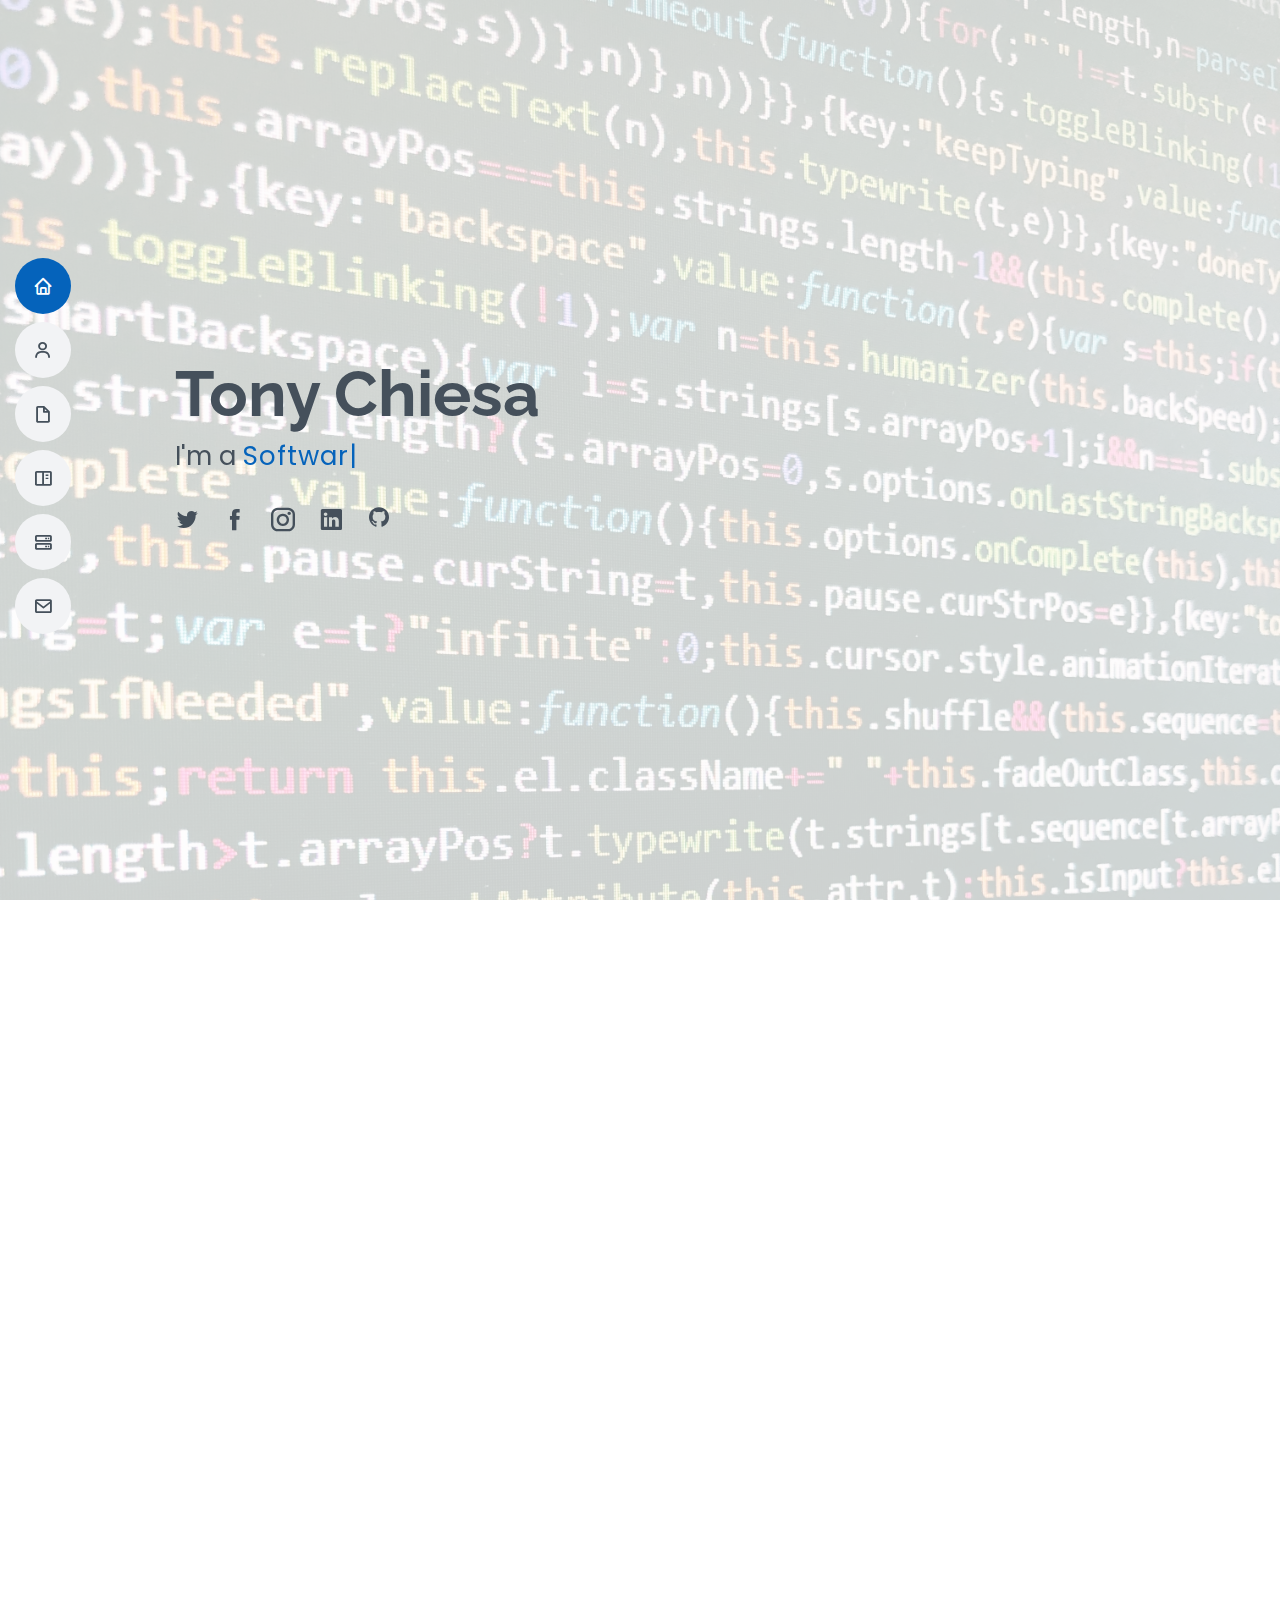
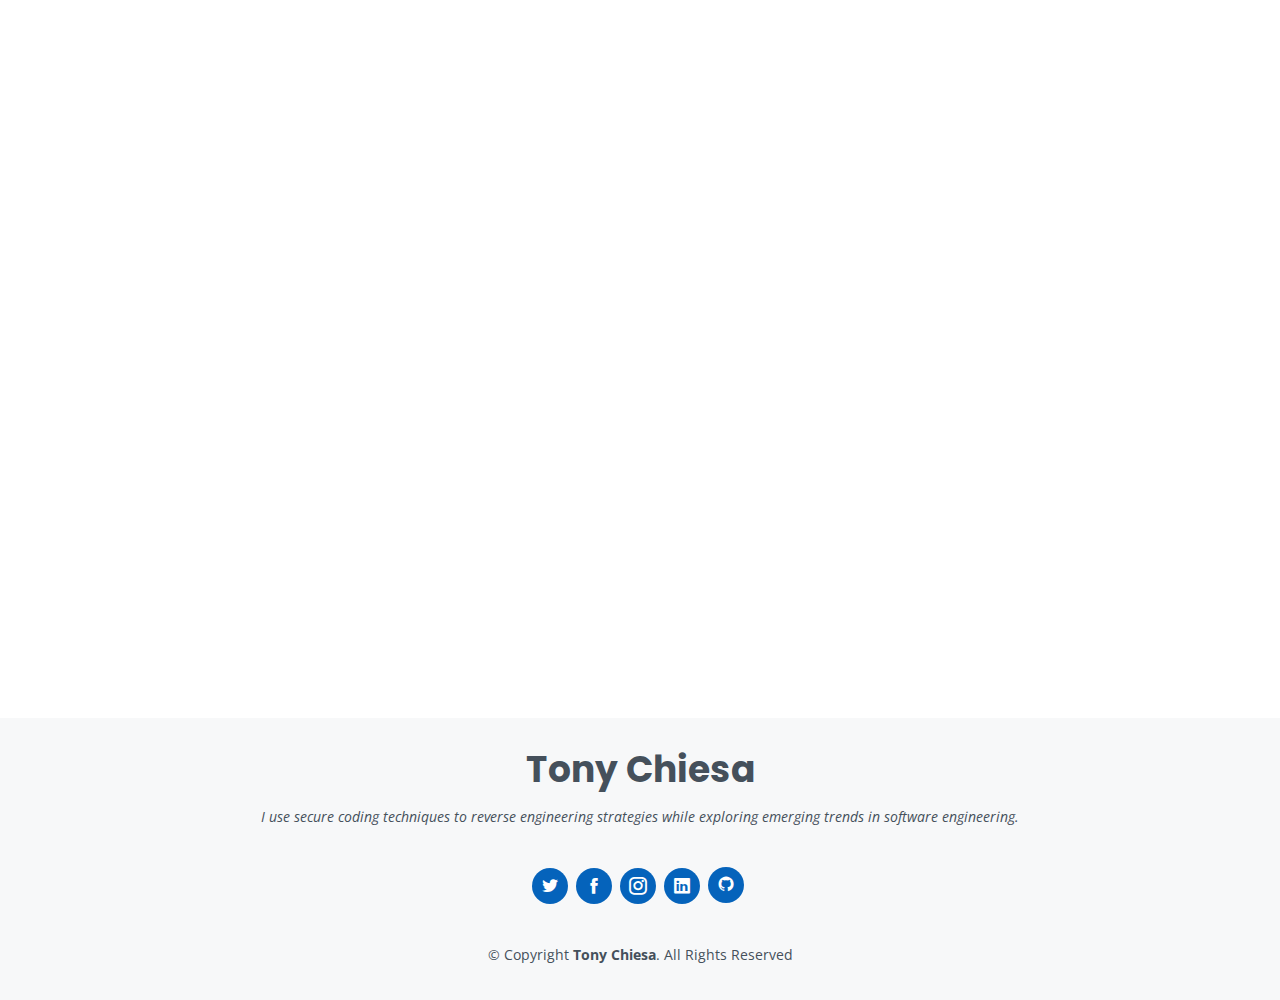
<file: index.html>
<!DOCTYPE html>
<html lang="en">

<head>
  <meta charset="utf-8">
  <meta content="width=device-width, initial-scale=1.0" name="viewport">

  <title>Tony Chiesa | Web Design & Development</title>
  <meta content="" name="descriptison">
  <meta content="" name="keywords">

  <!-- Favicons -->
  <link href="assets/img/favicon.png" rel="icon">
  <link href="assets/img/apple-touch-icon.png" rel="apple-touch-icon">

  <!-- Google Fonts -->
  <link
    href="https://fonts.googleapis.com/css?family=Open+Sans:300,300i,400,400i,600,600i,700,700i|Raleway:300,300i,400,400i,500,500i,600,600i,700,700i|Poppins:300,300i,400,400i,500,500i,600,600i,700,700i"
    rel="stylesheet">

  <!-- Vendor CSS Files -->
  <link href="assets/vendor/bootstrap/css/bootstrap.min.css" rel="stylesheet">
  <link href="assets/vendor/icofont/icofont.min.css" rel="stylesheet">
  <link href="assets/vendor/boxicons/css/boxicons.min.css" rel="stylesheet">
  <link href="assets/vendor/venobox/venobox.css" rel="stylesheet">
  <link href="assets/vendor/owl.carousel/assets/owl.carousel.min.css" rel="stylesheet">
  <link href="assets/vendor/aos/aos.css" rel="stylesheet">

  <!-- Template Main CSS File -->
  <link href="assets/css/style.css" rel="stylesheet">

</head>

<body>

  <!-- ======= Mobile nav toggle button ======= -->
  <button type="button" class="mobile-nav-toggle d-xl-none"><i class="icofont-navigation-menu"></i></button>

  <!-- ======= Header ======= -->
  <header id="header" class="d-flex flex-column justify-content-center">

    <nav class="nav-menu">
      <ul>
        <li class="active"><a href="#hero"><i class="bx bx-home"></i> <span>Home</span></a></li>
        <li><a href="#about"><i class="bx bx-user"></i> <span>About</span></a></li>
        <li><a href="#resume"><i class="bx bx-file-blank"></i> <span>Resume</span></a></li>
        <li><a href="#portfolio"><i class="bx bx-book-content"></i> <span>Portfolio</span></a></li>
        <li><a href="#services"><i class="bx bx-server"></i> <span>Services</span></a></li>
        <li><a href="#contact"><i class="bx bx-envelope"></i> <span>Contact</span></a></li>
      </ul>
    </nav><!-- .nav-menu -->

  </header><!-- End Header -->

  <!-- ======= Hero Section ======= -->
  <section id="hero" class="d-flex flex-column justify-content-center">
    <div class="container" data-aos="zoom-in" data-aos-delay="100">
      <h1>Tony Chiesa</h1>
      <p>I'm a <span class="typed" data-typed-items="Software Engineer, Web Developer, SEO Expert, Freelancer"></span>
      </p>
      <div class="social-links">
        <a href="https://twitter.com/TonyChiesa1" target="_blank" class="twitter"><i class="icofont-twitter"></i></a>
        <a href="https://www.facebook.com/tony.chiesa" target="_blank" class="facebook"><i
            class="icofont-facebook"></i></a>
        <a href="https://www.instagram.com/tonychiesa/" target="_blank" class="instagram"><i
            class="icofont-instagram"></i></a>
        <a href="https://www.linkedin.com/in/tony-chiesa/" target="_blank" class="linkedin"><i
            class="icofont-linkedin"></i></a>
        <a href="https://github.com/tonychiesa92" target="_blank" class="github"><i class="bx bxl-github"></i></a>
      </div>
    </div>
  </section><!-- End Hero -->

  <main id="main">

    <!-- ======= About Section ======= -->
    <section id="about" class="about">
      <div class="container" data-aos="fade-up">

        <div class="section-title">
          <h2>About</h2>
          <p>
          Hi there, my name is Tony Chiesa. I'm a software engineer with a passion for building innovative and effective solutions to complex problems. I have a Bachelor's degree in Computer Science from the Southern New Hampshire University and have been working as a freelance software engineer with 4 years’ experience.</p>
          <p>
            I believe that collaboration and clear communication are key to successful software development. In my work, I strive to stay up-to-date with the latest technologies and methodologies, and to always think outside the box.</p>
            
        </div>

        <div class="row">
          <div class="col-lg-4">
            <img src="assets/img/tony-chiesa.jpg" class="img-fluid" alt="">
          </div>
          <div class="col-lg-8 pt-4 pt-lg-0 content">
            <h3>Software Engineer &amp; Web Developer.</h3>
            <p class="font-italic">
              Fish in image are "larger" than they appear 
            </p>
            <div class="row">
              <div class="col-lg-6">
                <ul>
                  <li><i class="icofont-rounded-right"></i> Developing a distributed system for processing large datasets in real-time</li>
                  <li><i class="icofont-rounded-right"></i> Building a user-friendly API for a popular Cloud platform</li>
                  <li><i class="icofont-rounded-right"></i> Implementing machine learning algorithms to improve the accuracy of predictive models</li>
                </ul>
              </div>
              <div class="col-lg-6">
                <ul>
                  <li><i class="icofont-rounded-right"></i> <strong>Degree:</strong> BS in Computer
                    Science from SNHU</li>
                  <li><i class="icofont-rounded-right"></i> <strong>Email:</strong> tonychiesa92@gmail.com</li>
                  <li><i class="icofont-rounded-right"></i> <strong>Freelance:</strong> Available. Contact me if
                    interested!</li>
                </ul>
              </div>
            </div>
          </div>
        </div>

      </div>
    </section><!-- End About Section -->


    <!-- ======= Skills Section ======= -->
    <section id="skills" class="skills section-bg">
      <div class="container" data-aos="fade-up">

        <div class="section-title">
          <h2>Skills & Technologies</h2>
        </div>

        <div class="row skills-content">
          <div class="col-lg-6">
            <img src="assets/img/fullstack-programming-skills.png" class="img-fluid" alt="Fullstack Web Technologies">
          </div>

          <div class="col-lg-6 pt-4">
            <h3>I utilize frameworks to build the cloud architecture upon which the software stack application will run.
            </h3>
            <p class="font-italic">
              I use secure coding techniques to reverse engineering strategies while exploring emerging trends in
              software engineering.
            </p>
            <ul>
              <li><i class="icofont-check"></i> Databases: MySQL, MongoDB, Firebase, InfluxDB</li>
              <li><i class="icofont-check"></i> Server Side Development: Node.js, Express, MERN Stack</li>
              <li><i class="icofont-check"></i> Languages: Python, Java and C++</li>
              <li><i class="icofont-check"></i> Browser Technologies: HTML, CSS, D3.js, JavaScript, jQuery, Bootstrap
              </li>
            </ul>
          </div>
        </div>

      </div>
    </section><!-- End Skills Section -->

    <!-- ======= Resume Section ======= -->
    <section id="resume" class="resume">
      <div class="container" data-aos="fade-up">

        <div class="section-title">
          <h2>Resume</h2>
        </div>

        <div class="row">
          <div class="col-lg-6">
            <h3 class="resume-title">Sumary</h3>
            <div class="resume-item pb-0">
              <h4>Tony Chiesa</h4>
              <p><em>I believe that collaboration and clear communication are key to successful software development. In my work, I strive to stay up-to-date with the latest technologies and methodologies, and to always think outside the box.</em></p>
              <ul>
                <li>Fredericksburg, VA</li>
                <li>(540) 907-6722</li>
                <li>tonychiesa92@gmail.com</li>
              </ul>
            </div>

            <h3 class="resume-title">Education</h3>
            <div class="resume-item">
              <h4>B.S. Computer Science</h4>
              <h5>2020 - expected completion Feb. 2023</h5>
              <p><em>Southern New Hampshire University</em></p>
              <p>Coursework: Gained the ability to apply sound user experience principles and secure coding practices as a full stack developer. During this program I learned how to apply collaborative strategies for software projects, created a portfolio of software applications, developed software using Agile software methodologies, gained experience with all stages of the full stack development lifecycle, and developed with a security mindset.</p>
            </div>
            <div class="resume-item">
              <h4>Fullstack Flex Web Development, Certificate of Completion</h4>
              <h5>2019</h5>
              <p><em>Georiga Institute of Technology, Atlanta, GA</em></p>
              <p>During this 6 month long program I learned market-driven skills needed to become a full-stack web developer. I
                learned front-end and back-end technologies to build complex projects with teams to simulate
                professional working environments. I finished this program with a 4.0 GPA.
                </p>
            </div>
            <div class="resume-item">
              <h4>Mechanical Engineering</h4>
              <h5>2010 - 2013</h5>
              <p><em>Virginia Commonwealth University, Richmond, VA</em></p>
              <p>Learned to apply the principles of engineering, material science, physics and mathematics to
                design, analyze and manufacture mechanical systems. Relevant completed course work includes
                Calculus, Differential Equations, and Visualization & Computation. 75 earned credit hours.
                </p>
            </div>
            
          </div>
          <div class="col-lg-6">
            <h3 class="resume-title">Professional Experience</h3>
            <div class="resume-item">
              <h4>Web Developer</h4>
              <h5>2019 - Present</h5>
              <p><em>Chatham Solutions, Inc., Fredericksburg, VA </em></p>
              <ul>
                <li>Lead in the design, development, and implementation of the front and back of the company’s website and
                  employee portals</li>             
                <li>Developed in-house iOS applications using Swift within the Xcode IDE.</li>
              </ul>
            </div>
            <div class="resume-item">
              <h4>Freelance Web Design & Development</h4>
              <h5>2019 - Present</h5>
              <ul>
                <li>Provide clients with web design and development services such as web application development, SEO services, website audits, E-Commerce installation, and website design and development.</li>
                
                <li>Manage multiple projects or tasks at a given time while under time pressure </li>
                <li>Lead in the design and development of clients’ websites and web-based applications</li>
                <li>Create design presentations and proposals for clients and account managers</li>
              </ul>
            </div>
            <div class="resume-item">
              <h4>Operations Manager</h4>
              <h5>2016 - 2019</h5>
              <p><em>The Sourcery Game Store, Fredericksburg, VA </em></p>
              <ul>
                <li>Delegate tasks to members of the retail team and provide counsel on all aspects of the
                  project. </li>
                <li>Created and supervise all graphic materials intented for the stores social media accounts in order to ensure quality and accuracy of the
                  design</li>
                
              </ul>
            </div>
          </div>
        </div>

      </div>
    </section><!-- End Resume Section -->

    <!-- ======= Portfolio Section ======= -->
    <section id="portfolio" class="portfolio section-bg">
      <div class="container" data-aos="fade-up">

        <div class="section-title">
          <h2>Portfolio</h2>
          
        </div>

        <div class="row portfolio-container" data-aos="fade-up" data-aos-delay="200">

          <div class="col-lg-4 col-md-6 portfolio-item filter-app">
            <div class="portfolio-wrap">
              <img src="assets/img/portfolio/chathamwebservices.PNG" class="img-fluid" alt="Chatham Web Services">
              <div class="portfolio-info">
                <h4>Chatham Web Services</h4>
                <div class="portfolio-links">
                  <a href="http://chathamwebservices.com/" target="_blank"><i class="bx bx-link"></i></a>
                </div>
              </div>
            </div>
          </div>

          <div class="col-lg-4 col-md-6 portfolio-item filter-web">
            <div class="portfolio-wrap">
              <img src="assets/img/portfolio/custom-portfolio-development.PNG" class="img-fluid" alt="Custom Portfolio Development">
              <div class="portfolio-info">
                <h4>Custom Portfolio Development</h4>
                <div class="portfolio-links">                  
                  <a href="https://tonychiesa92.github.io/isaiahdyrst/" target="_blank"><i class="bx bx-link"></i></a>
                </div>
              </div>
            </div>
          </div>

          <div class="col-lg-4 col-md-6 portfolio-item filter-app">
            <div class="portfolio-wrap">
              <img src="assets/img/portfolio/virtulogics.PNG" class="img-fluid" alt="Virtulogics">
              <div class="portfolio-info">
                <h4>Virtulogics</h4>
                <div class="portfolio-links">
                  <a href="https://virtulogics.herokuapp.com/" target="_blank"><i class="bx bx-link"></i></a>
                </div>
              </div>
            </div>
          </div>
        </div>

      </div>
    </section><!-- End Portfolio Section -->

    <!-- ======= Services Section ======= -->
    <section id="services" class="services">
      <div class="container" data-aos="fade-up">

        <div class="section-title">
          <h2>Services</h2>
          <p>Here are some of the Freelance services I provide. If you have any questions please feel free to contact me.</p>
        </div>

        <div class="row">

          <div class="col-lg-4 col-md-6 d-flex align-items-stretch" data-aos="zoom-in" data-aos-delay="100">
            <div class="icon-box iconbox-blue">
              <div class="icon">
                <svg width="100" height="100" viewBox="0 0 600 600" xmlns="http://www.w3.org/2000/svg">
                  <path stroke="none" stroke-width="0" fill="#f5f5f5"
                    d="M300,521.0016835830174C376.1290562159157,517.8887921683347,466.0731472004068,529.7835943286574,510.70327084640275,468.03025145048787C554.3714126377745,407.6079735673963,508.03601936045806,328.9844924480964,491.2728898941984,256.3432110539036C474.5976632858925,184.082847569629,479.9380746630129,96.60480741107993,416.23090153303,58.64404602377083C348.86323505073057,18.502131276798302,261.93793281208167,40.57373210992963,193.5410806939664,78.93577620505333C130.42746243093433,114.334589627462,98.30271207620316,179.96522072025542,76.75703585869454,249.04625023123273C51.97151888228291,328.5150500222984,13.704378332031375,421.85034740162234,66.52175969318436,486.19268352777647C119.04800174914682,550.1803526380478,217.28368757567262,524.383925680826,300,521.0016835830174">
                  </path>
                </svg>
                <i class="bx bxl-dribbble"></i>
              </div>
              <h4><a href="">Web Design</a></h4>
              <p>I create mockups and wireframe models to ensure sites have quality User Interfaces and create positive User Experiences.</p>
            </div>
          </div>

          <div class="col-lg-4 col-md-6 d-flex align-items-stretch mt-4 mt-md-0" data-aos="zoom-in"
            data-aos-delay="200">
            <div class="icon-box iconbox-orange ">
              <div class="icon">
                <svg width="100" height="100" viewBox="0 0 600 600" xmlns="http://www.w3.org/2000/svg">
                  <path stroke="none" stroke-width="0" fill="#f5f5f5"
                    d="M300,582.0697525312426C382.5290701553225,586.8405444964366,449.9789794690241,525.3245884688669,502.5850820975895,461.55621195738473C556.606425686781,396.0723002908107,615.8543463187945,314.28637112970534,586.6730223649479,234.56875336149918C558.9533121215079,158.8439757836574,454.9685369536778,164.00468322053177,381.49747125262974,130.76875717737553C312.15926192815925,99.40240125094834,248.97055460311594,18.661163978235184,179.8680185752513,50.54337015887873C110.5421016452524,82.52863877960104,119.82277516462835,180.83849132639028,109.12597500060166,256.43424936330496C100.08760227029461,320.3096726198365,92.17705696193138,384.0621239912766,124.79988738764834,439.7174275375508C164.83382741302287,508.01625554203684,220.96474134820875,577.5009287672846,300,582.0697525312426">
                  </path>
                </svg>
                <i class="bx bx-file"></i>
              </div>
              <h4><a href="">Web Development</a></h4>
              <p>I implement front and back-end technologies to create responsive designs.</p>
            </div>
          </div>

          <div class="col-lg-4 col-md-6 d-flex align-items-stretch mt-4 mt-lg-0" data-aos="zoom-in"
            data-aos-delay="300">
            <div class="icon-box iconbox-pink">
              <div class="icon">
                <svg width="100" height="100" viewBox="0 0 600 600" xmlns="http://www.w3.org/2000/svg">
                  <path stroke="none" stroke-width="0" fill="#f5f5f5"
                    d="M300,541.5067337569781C382.14930387511276,545.0595476570109,479.8736841581634,548.3450877840088,526.4010558755058,480.5488172755941C571.5218469581645,414.80211281144784,517.5187510058486,332.0715597781072,496.52539010469104,255.14436215662573C477.37192572678356,184.95920475031193,473.57363656557914,105.61284051026155,413.0603344069578,65.22779650032875C343.27470386102294,18.654635553484475,251.2091493199835,5.337323636656869,175.0934190732945,40.62881213300186C97.87086631185822,76.43348514350839,51.98124368387456,156.15599469081315,36.44837278890362,239.84606092416172C21.716077023791087,319.22268207091537,43.775223500013084,401.1760424656574,96.891909868211,461.97329694683043C147.22146801428983,519.5804099606455,223.5754009179313,538.201503339737,300,541.5067337569781">
                  </path>
                </svg>
                <i class="bx bx-tachometer"></i>
              </div>
              <h4><a href="">SEO Services</a></h4>
              <p>Analytics, Link Building, Technical SEO, Keyword Research, On Page SEO, Content Audits</p>
            </div>
          </div>

          <div class="col-lg-6 col-md-6 d-flex align-items-stretch mt-4" data-aos="zoom-in" data-aos-delay="100">
            <div class="icon-box iconbox-yellow">
              <div class="icon">
                <svg width="100" height="100" viewBox="0 0 600 600" xmlns="http://www.w3.org/2000/svg">
                  <path stroke="none" stroke-width="0" fill="#f5f5f5"
                    d="M300,503.46388370962813C374.79870501325706,506.71871716319447,464.8034551963731,527.1746412648533,510.4981551193396,467.86667711651364C555.9287308511215,408.9015244558933,512.6030010748507,327.5744911775523,490.211057578863,256.5855673507754C471.097692560561,195.9906835881958,447.69079081568157,138.11976852964426,395.19560036434837,102.3242989838813C329.3053358748298,57.3949838291264,248.02791733380457,8.279543830951368,175.87071277845988,42.242879143198664C103.41431057327972,76.34704239035025,93.79494320519305,170.9812938413882,81.28167332365135,250.07896920659033C70.17666984294237,320.27484674793965,64.84698225790005,396.69656628748305,111.28512138212992,450.4950937839243C156.20124167950087,502.5303643271138,231.32542653798444,500.4755392045468,300,503.46388370962813">
                  </path>
                </svg>
                <i class="bx bx-layer"></i>
              </div>
              <h4><a href="">Software Engineering</a></h4>
              <p>I use secure coding techniques to reverse engineering strategies.</p>
            </div>
          </div>

          <div class="col-lg-6 col-md-6 d-flex align-items-stretch mt-4" data-aos="zoom-in" data-aos-delay="200">
            <div class="icon-box iconbox-red">
              <div class="icon">
                <svg width="100" height="100" viewBox="0 0 600 600" xmlns="http://www.w3.org/2000/svg">
                  <path stroke="none" stroke-width="0" fill="#f5f5f5"
                    d="M300,532.3542879108572C369.38199826031484,532.3153073249985,429.10787420159085,491.63046689027357,474.5244479745417,439.17860296908856C522.8885846962883,383.3225815378663,569.1668002868075,314.3205725914397,550.7432151929288,242.7694973846089C532.6665558377875,172.5657663291529,456.2379748765914,142.6223662098291,390.3689995646985,112.34683881706744C326.66090330228417,83.06452184765237,258.84405631176094,53.51806209861945,193.32584062364296,78.48882559362697C121.61183558270385,105.82097193414197,62.805066853699245,167.19869350419734,48.57481801355237,242.6138429142374C34.843463184063346,315.3850353017275,76.69343916112496,383.4422959591041,125.22947124332185,439.3748458443577C170.7312796277747,491.8107796887764,230.57421082200815,532.3932930995766,300,532.3542879108572">
                  </path>
                </svg>
                <i class="bx bx-slideshow"></i>
              </div>
              <h4><a href="">App Development</a></h4>
              <p>I develop iOS and Andriod applications.</p>
            </div>
          </div>

          

        </div>

      </div>
    </section><!-- End Services Section -->

    <!-- ======= Contact Section ======= -->
    <section id="contact" class="contact">
      <div class="container" data-aos="fade-up">

        <div class="section-title">
          <h2>Contact</h2>
        </div>

        <div class="row mt-1">

          <div class="col-lg-4">
            <div class="info">
              <div class="address">
                <i class="icofont-google-map"></i>
                <h4>Location:</h4>
                <p>Fredericksburg, VA</p>
              </div>

              <div class="email">
                <i class="icofont-envelope"></i>
                <h4>Email:</h4>
                <p>tonychiesa92@gmail.com</p>
              </div>

              <div class="phone">
                <i class="icofont-phone"></i>
                <h4>Call:</h4>
                <p>(540) 907-6722</p>
              </div>

            </div>

          </div>

          <div class="col-lg-8 mt-5 mt-lg-0">

            <iframe width="560" height="315" src="https://www.youtube.com/embed/yV-yrNIlwiY" title="YouTube video player" frameborder="0" allow="accelerometer; autoplay; clipboard-write; encrypted-media; gyroscope; picture-in-picture" allowfullscreen></iframe>

          </div>

        </div>

      </div>
    </section><!-- End Contact Section -->

  </main><!-- End #main -->

  <!-- ======= Footer ======= -->
  <footer id="footer">
    <div class="container">
      <h3>Tony Chiesa</h3>
      <p>I use secure coding techniques to reverse engineering strategies while exploring emerging trends in software
        engineering.</p>
      <div class="social-links">
        <a href="https://twitter.com/TonyChiesa1" target="_blank" class="twitter"><i class="icofont-twitter"></i></a>
        <a href="https://www.facebook.com/tony.chiesa" target="_blank" class="facebook"><i
            class="icofont-facebook"></i></a>
        <a href="https://www.instagram.com/tonychiesa/" target="_blank" class="instagram"><i
            class="icofont-instagram"></i></a>
        <a href="https://www.linkedin.com/in/tony-chiesa/" target="_blank" class="linkedin"><i
            class="icofont-linkedin"></i></a>
        <a href="https://github.com/tonychiesa92" target="_blank" class="github"><i class="bx bxl-github"></i></a>
      </div>
      <div class="copyright">
        &copy; Copyright <strong><span>Tony Chiesa</span></strong>. All Rights Reserved
      </div>

    </div>
  </footer><!-- End Footer -->

  <a href="#" class="back-to-top"><i class="bx bx-up-arrow-alt"></i></a>
  <div id="preloader"></div>

  <!-- Vendor JS Files -->
  <script src="assets/vendor/jquery/jquery.min.js"></script>
  <script src="assets/vendor/bootstrap/js/bootstrap.bundle.min.js"></script>
  <script src="assets/vendor/jquery.easing/jquery.easing.min.js"></script>
  <script src="assets/vendor/php-email-form/validate.js"></script>
  <script src="assets/vendor/waypoints/jquery.waypoints.min.js"></script>
  <script src="assets/vendor/counterup/counterup.min.js"></script>
  <script src="assets/vendor/isotope-layout/isotope.pkgd.min.js"></script>
  <script src="assets/vendor/venobox/venobox.min.js"></script>
  <script src="assets/vendor/owl.carousel/owl.carousel.min.js"></script>
  <script src="assets/vendor/typed.js/typed.min.js"></script>
  <script src="assets/vendor/aos/aos.js"></script>

  <!-- Template Main JS File -->
  <script src="assets/js/main.js"></script>

</body>

</html>
</file>
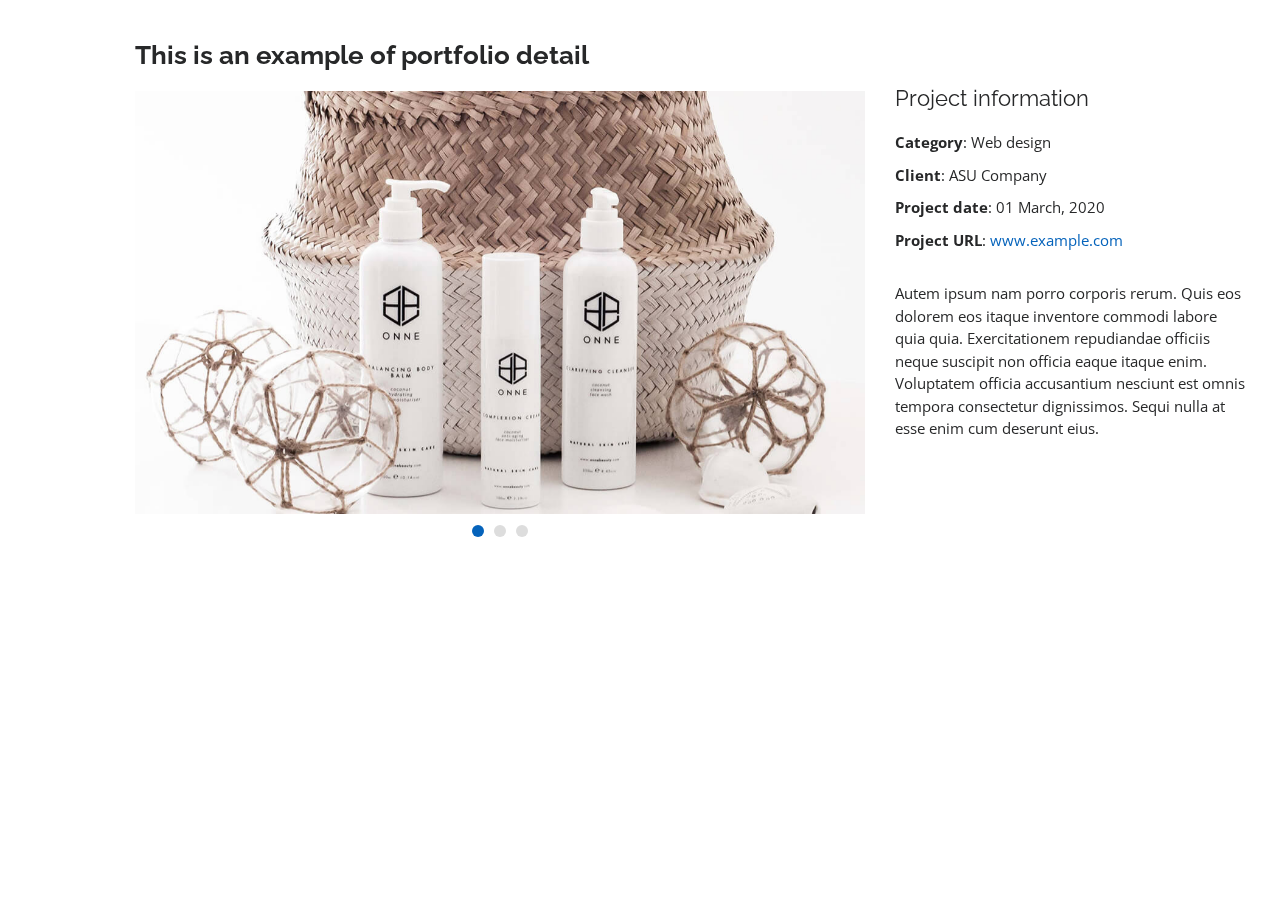
<file: portfolio-details.html>
<!DOCTYPE html>
<html lang="en">

<head>
  <meta charset="utf-8">
  <meta content="width=device-width, initial-scale=1.0" name="viewport">

  <title>Portfolio Details - Personal Bootstrap Template</title>
  <meta content="" name="descriptison">
  <meta content="" name="keywords">

  <!-- Favicons -->
  <link href="assets/img/favicon.png" rel="icon">
  <link href="assets/img/apple-touch-icon.png" rel="apple-touch-icon">

  <!-- Google Fonts -->
  <link href="https://fonts.googleapis.com/css?family=Open+Sans:300,300i,400,400i,600,600i,700,700i|Raleway:300,300i,400,400i,500,500i,600,600i,700,700i|Poppins:300,300i,400,400i,500,500i,600,600i,700,700i" rel="stylesheet">

  <!-- Vendor CSS Files -->
  <link href="assets/vendor/bootstrap/css/bootstrap.min.css" rel="stylesheet">
  <link href="assets/vendor/icofont/icofont.min.css" rel="stylesheet">
  <link href="assets/vendor/boxicons/css/boxicons.min.css" rel="stylesheet">
  <link href="assets/vendor/venobox/venobox.css" rel="stylesheet">
  <link href="assets/vendor/owl.carousel/assets/owl.carousel.min.css" rel="stylesheet">
  <link href="assets/vendor/aos/aos.css" rel="stylesheet">

  <!-- Template Main CSS File -->
  <link href="assets/css/style.css" rel="stylesheet">

  <!-- =======================================================
  * Template Name: MyResume - v2.1.0
  * Template URL: https://bootstrapmade.com/free-html-bootstrap-template-my-resume/
  * Author: BootstrapMade.com
  * License: https://bootstrapmade.com/license/
  ======================================================== -->
</head>

<body>

  <main id="main">

    <!-- ======= Portfolio Details ======= -->
    <section id="portfolio-details" class="portfolio-details">
      <div class="container" data-aos="fade-up">

        <div class="row">

          <div class="col-lg-8">
            <h2 class="portfolio-title">This is an example of portfolio detail</h2>
            <div class="owl-carousel portfolio-details-carousel">
              <img src="assets/img/portfolio/portfolio-details-1.jpg" class="img-fluid" alt="">
              <img src="assets/img/portfolio/portfolio-details-2.jpg" class="img-fluid" alt="">
              <img src="assets/img/portfolio/portfolio-details-3.jpg" class="img-fluid" alt="">
            </div>
          </div>

          <div class="col-lg-4 portfolio-info">
            <h3>Project information</h3>
            <ul>
              <li><strong>Category</strong>: Web design</li>
              <li><strong>Client</strong>: ASU Company</li>
              <li><strong>Project date</strong>: 01 March, 2020</li>
              <li><strong>Project URL</strong>: <a href="#">www.example.com</a></li>
            </ul>

            <p>
              Autem ipsum nam porro corporis rerum. Quis eos dolorem eos itaque inventore commodi labore quia quia. Exercitationem repudiandae officiis neque suscipit non officia eaque itaque enim. Voluptatem officia accusantium nesciunt est omnis tempora consectetur dignissimos. Sequi nulla at esse enim cum deserunt eius.
            </p>
          </div>

        </div>

      </div>
    </section><!-- End Portfolio Details -->

  </main><!-- End #main -->

  <a href="#" class="back-to-top"><i class="bx bx-up-arrow-alt"></i></a>
  <div id="preloader"></div>

  <!-- Vendor JS Files -->
  <script src="assets/vendor/jquery/jquery.min.js"></script>
  <script src="assets/vendor/bootstrap/js/bootstrap.bundle.min.js"></script>
  <script src="assets/vendor/jquery.easing/jquery.easing.min.js"></script>
  <script src="assets/vendor/php-email-form/validate.js"></script>
  <script src="assets/vendor/waypoints/jquery.waypoints.min.js"></script>
  <script src="assets/vendor/counterup/counterup.min.js"></script>
  <script src="assets/vendor/isotope-layout/isotope.pkgd.min.js"></script>
  <script src="assets/vendor/venobox/venobox.min.js"></script>
  <script src="assets/vendor/owl.carousel/owl.carousel.min.js"></script>
  <script src="assets/vendor/typed.js/typed.min.js"></script>
  <script src="assets/vendor/aos/aos.js"></script>

  <!-- Template Main JS File -->
  <script src="assets/js/main.js"></script>

</body>

</html>
</file>
<file: assets/vendor/venobox/venobox.css>
/* ------ venobox.css --------*/
.vbox-overlay *, .vbox-overlay *:before, .vbox-overlay *:after{
    -webkit-backface-visibility: hidden;
    -webkit-box-sizing:border-box;
    -moz-box-sizing:border-box;
    box-sizing:border-box;
}
.vbox-overlay * { 
    -webkit-backface-visibility: visible;
    backface-visibility: visible;
}
.vbox-overlay{
    display: -webkit-flex;
    display: flex;
    -webkit-flex-direction: column;
    flex-direction: column;
    -webkit-justify-content: center;
    justify-content: center;
    -webkit-align-items: center;
    align-items: center;
    position: fixed;
    left: 0;
    top: 0;
    bottom: 0;
    right: 0;
    z-index: 999999;
}

/* ----- navigation ----- */
.vbox-title{
    width: 100%;
    height: 40px;
    float: left;
    text-align: center;
    line-height: 28px;
    font-size: 12px;
    padding: 6px 50px;
    overflow: hidden;
    position: fixed;
    display: none;
    left: 0;
    z-index: 89;
}
.vbox-close{
    cursor: pointer;
    position: fixed;
    top: -1px;
    right: 0;
    width: 50px;
    height: 40px;
    padding: 6px;
    display: block;
    background-position:10px center;
    overflow: hidden;
    font-size: 24px;
    line-height: 1;
    text-align: center;
    z-index: 99;
}
.vbox-left{
    cursor: pointer;
    position: fixed;
    left: 0;
    height: 40px;
    overflow: hidden;
    line-height: 28px;
    font-size: 12px;
    z-index: 99;
    display: flex;
    align-items:center;
}
.vbox-num{
    display: inline-block;
    margin: 6px 0 6px 15px;
}
/* ----- Social share ----- */
.vbox-share{
    line-height: 28px;
    font-size: 12px;
    overflow: hidden;
    position: fixed;
    left: 0;
    z-index: 98;
    display: flex;
    align-items:center;
    justify-content: center;
    width: 100%;
    text-align: center;
}
.vbox-share svg{
    max-height: 28px;
    width: 28px;
    z-index: 10;
    margin-left: 12px;
    margin-top: 6px;
    margin-bottom: 6px;
    vertical-align: middle;
}


/* ----- navigation ARROWS ----- */
.vbox-next, .vbox-prev{
    position: fixed;
    top: 50%;
    margin-top: -15px;
    overflow: hidden;
    cursor: pointer;
    display: block;
    width: 45px;
    height: 45px;
    z-index: 99;
}
.vbox-next span, .vbox-prev span{
    position: relative;
    width: 20px;
    height: 20px;
    border: 2px solid transparent;
    border-top-color: #B6B6B6;
    border-right-color: #B6B6B6;
    text-indent: -100px;
    position: absolute;
    top: 8px;
    display: block;
}
.vbox-prev{
    left: 15px;
}
.vbox-next{
    right: 15px;
}
.vbox-prev span{
    left: 10px;
    -ms-transform: rotate(-135deg);
    -webkit-transform: rotate(-135deg);
    transform: rotate(-135deg);
}
.vbox-next span{
    -ms-transform: rotate(45deg);
    -webkit-transform: rotate(45deg);
    transform: rotate(45deg);
    right: 10px;
}
/* ------- inline window ------ */
.vbox-inline{
    width: 420px;
    height: 315px;
    height: 70vh;
    padding: 10px;
    background: #fff;
    margin: 0 auto;
    overflow: auto;
    text-align: left;
}
/* ------- Video & iFrames window ------ */
.venoframe{
    max-width: 100%;
    width: 100%;
    border: none;
    width: 100%;
    height: 260px;
    height: 70vh;
}
.venoframe.vbvid{
    height: 260px;
}
@media (min-width: 768px) {
    .venoframe, .vbox-inline{
        width: 90%;
        height: 360px;
        height: 70vh;
    }
    .venoframe.vbvid{
        width: 640px;
        height: 360px;
    }
}
@media (min-width: 992px) {
    .venoframe, .vbox-inline{
        max-width: 1200px;
        width: 80%;
        height: 540px;
        height: 70vh;
    }
    .venoframe.vbvid{
        width: 960px;
        height: 540px;
    }
}
/* 
Please do NOT edit this part! 
or at least read this note: http://i.imgur.com/7C0ws9e.gif
*/
.vbox-open{
    overflow: hidden;
}
.vbox-container{
    position: absolute;
    left: 0;
    right: 0;
    top: 0;
    bottom: 0;
    overflow-x: hidden;
    overflow-y: scroll;
    overflow-scrolling: touch;
    -webkit-overflow-scrolling: touch;
    z-index: 20;
    max-height: 100%;

}

.vbox-content{
    text-align: center;
    float: left;
    width: 100%;
    position: relative;
    overflow: hidden;
    padding: 20px 4%;
}
.vbox-container img{
    max-width: 100%;
    height: auto;
}
.vbox-figlio{
    box-shadow: 0 0 12px rgba(0,0,0,0.19), 0 6px 6px rgba(0,0,0,0.23);
    max-width: 100%;
    text-align: initial;
}
img.vbox-figlio{
    -webkit-user-select: none;
-khtml-user-select: none;
-moz-user-select: none;
-o-user-select: none;
user-select: none;
}
.vbox-content.swipe-left{
    margin-left: -200px !important;
}
.vbox-content.swipe-right{
    margin-left: 200px !important;
}
.vbox-animated{
    webkit-transition: margin 300ms ease-out;
    transition: margin 300ms ease-out;
}

/* ---------- preloader ----------
 * SPINKIT 
 * http://tobiasahlin.com/spinkit/
-------------------------------- */
.sk-double-bounce,.sk-rotating-plane{width:40px;height:40px;margin:40px auto}.sk-rotating-plane{background-color:#333;-webkit-animation:sk-rotatePlane 1.2s infinite ease-in-out;animation:sk-rotatePlane 1.2s infinite ease-in-out}@-webkit-keyframes sk-rotatePlane{0%{-webkit-transform:perspective(120px) rotateX(0) rotateY(0);transform:perspective(120px) rotateX(0) rotateY(0)}50%{-webkit-transform:perspective(120px) rotateX(-180.1deg) rotateY(0);transform:perspective(120px) rotateX(-180.1deg) rotateY(0)}100%{-webkit-transform:perspective(120px) rotateX(-180deg) rotateY(-179.9deg);transform:perspective(120px) rotateX(-180deg) rotateY(-179.9deg)}}@keyframes sk-rotatePlane{0%{-webkit-transform:perspective(120px) rotateX(0) rotateY(0);transform:perspective(120px) rotateX(0) rotateY(0)}50%{-webkit-transform:perspective(120px) rotateX(-180.1deg) rotateY(0);transform:perspective(120px) rotateX(-180.1deg) rotateY(0)}100%{-webkit-transform:perspective(120px) rotateX(-180deg) rotateY(-179.9deg);transform:perspective(120px) rotateX(-180deg) rotateY(-179.9deg)}}.sk-double-bounce{position:relative}.sk-double-bounce .sk-child{width:100%;height:100%;border-radius:50%;background-color:#333;opacity:.6;position:absolute;top:0;left:0;-webkit-animation:sk-doubleBounce 2s infinite ease-in-out;animation:sk-doubleBounce 2s infinite ease-in-out}.sk-chasing-dots .sk-child,.sk-spinner-pulse,.sk-three-bounce .sk-child{background-color:#333;border-radius:100%}.sk-double-bounce .sk-double-bounce2{-webkit-animation-delay:-1s;animation-delay:-1s}@-webkit-keyframes sk-doubleBounce{0%,100%{-webkit-transform:scale(0);transform:scale(0)}50%{-webkit-transform:scale(1);transform:scale(1)}}@keyframes sk-doubleBounce{0%,100%{-webkit-transform:scale(0);transform:scale(0)}50%{-webkit-transform:scale(1);transform:scale(1)}}.sk-wave{margin:40px auto;width:50px;height:40px;text-align:center;font-size:10px}.sk-wave .sk-rect{background-color:#333;height:100%;width:6px;display:inline-block;-webkit-animation:sk-waveStretchDelay 1.2s infinite ease-in-out;animation:sk-waveStretchDelay 1.2s infinite ease-in-out}.sk-wave .sk-rect1{-webkit-animation-delay:-1.2s;animation-delay:-1.2s}.sk-wave .sk-rect2{-webkit-animation-delay:-1.1s;animation-delay:-1.1s}.sk-wave .sk-rect3{-webkit-animation-delay:-1s;animation-delay:-1s}.sk-wave .sk-rect4{-webkit-animation-delay:-.9s;animation-delay:-.9s}.sk-wave .sk-rect5{-webkit-animation-delay:-.8s;animation-delay:-.8s}@-webkit-keyframes sk-waveStretchDelay{0%,100%,40%{-webkit-transform:scaleY(.4);transform:scaleY(.4)}20%{-webkit-transform:scaleY(1);transform:scaleY(1)}}@keyframes sk-waveStretchDelay{0%,100%,40%{-webkit-transform:scaleY(.4);transform:scaleY(.4)}20%{-webkit-transform:scaleY(1);transform:scaleY(1)}}.sk-wandering-cubes{margin:40px auto;width:40px;height:40px;position:relative}.sk-wandering-cubes .sk-cube{background-color:#333;width:10px;height:10px;position:absolute;top:0;left:0;-webkit-animation:sk-wanderingCube 1.8s ease-in-out -1.8s infinite both;animation:sk-wanderingCube 1.8s ease-in-out -1.8s infinite both}.sk-chasing-dots,.sk-spinner-pulse{width:40px;height:40px;margin:40px auto}.sk-wandering-cubes .sk-cube2{-webkit-animation-delay:-.9s;animation-delay:-.9s}@-webkit-keyframes sk-wanderingCube{0%{-webkit-transform:rotate(0);transform:rotate(0)}25%{-webkit-transform:translateX(30px) rotate(-90deg) scale(.5);transform:translateX(30px) rotate(-90deg) scale(.5)}50%{-webkit-transform:translateX(30px) translateY(30px) rotate(-179deg);transform:translateX(30px) translateY(30px) rotate(-179deg)}50.1%{-webkit-transform:translateX(30px) translateY(30px) rotate(-180deg);transform:translateX(30px) translateY(30px) rotate(-180deg)}75%{-webkit-transform:translateX(0) translateY(30px) rotate(-270deg) scale(.5);transform:translateX(0) translateY(30px) rotate(-270deg) scale(.5)}100%{-webkit-transform:rotate(-360deg);transform:rotate(-360deg)}}@keyframes sk-wanderingCube{0%{-webkit-transform:rotate(0);transform:rotate(0)}25%{-webkit-transform:translateX(30px) rotate(-90deg) scale(.5);transform:translateX(30px) rotate(-90deg) scale(.5)}50%{-webkit-transform:translateX(30px) translateY(30px) rotate(-179deg);transform:translateX(30px) translateY(30px) rotate(-179deg)}50.1%{-webkit-transform:translateX(30px) translateY(30px) rotate(-180deg);transform:translateX(30px) translateY(30px) rotate(-180deg)}75%{-webkit-transform:translateX(0) translateY(30px) rotate(-270deg) scale(.5);transform:translateX(0) translateY(30px) rotate(-270deg) scale(.5)}100%{-webkit-transform:rotate(-360deg);transform:rotate(-360deg)}}.sk-spinner-pulse{-webkit-animation:sk-pulseScaleOut 1s infinite ease-in-out;animation:sk-pulseScaleOut 1s infinite ease-in-out}@-webkit-keyframes sk-pulseScaleOut{0%{-webkit-transform:scale(0);transform:scale(0)}100%{-webkit-transform:scale(1);transform:scale(1);opacity:0}}@keyframes sk-pulseScaleOut{0%{-webkit-transform:scale(0);transform:scale(0)}100%{-webkit-transform:scale(1);transform:scale(1);opacity:0}}.sk-chasing-dots{position:relative;text-align:center;-webkit-animation:sk-chasingDotsRotate 2s infinite linear;animation:sk-chasingDotsRotate 2s infinite linear}.sk-chasing-dots .sk-child{width:60%;height:60%;display:inline-block;position:absolute;top:0;-webkit-animation:sk-chasingDotsBounce 2s infinite ease-in-out;animation:sk-chasingDotsBounce 2s infinite ease-in-out}.sk-chasing-dots .sk-dot2{top:auto;bottom:0;-webkit-animation-delay:-1s;animation-delay:-1s}@-webkit-keyframes sk-chasingDotsRotate{100%{-webkit-transform:rotate(360deg);transform:rotate(360deg)}}@keyframes sk-chasingDotsRotate{100%{-webkit-transform:rotate(360deg);transform:rotate(360deg)}}@-webkit-keyframes sk-chasingDotsBounce{0%,100%{-webkit-transform:scale(0);transform:scale(0)}50%{-webkit-transform:scale(1);transform:scale(1)}}@keyframes sk-chasingDotsBounce{0%,100%{-webkit-transform:scale(0);transform:scale(0)}50%{-webkit-transform:scale(1);transform:scale(1)}}.sk-three-bounce{margin:40px auto;width:80px;text-align:center}.sk-three-bounce .sk-child{width:20px;height:20px;display:inline-block;-webkit-animation:sk-three-bounce 1.4s ease-in-out 0s infinite both;animation:sk-three-bounce 1.4s ease-in-out 0s infinite both}.sk-circle .sk-child:before,.sk-fading-circle .sk-circle:before{display:block;border-radius:100%;content:'';background-color:#333}.sk-three-bounce .sk-bounce1{-webkit-animation-delay:-.32s;animation-delay:-.32s}.sk-three-bounce .sk-bounce2{-webkit-animation-delay:-.16s;animation-delay:-.16s}@-webkit-keyframes sk-three-bounce{0%,100%,80%{-webkit-transform:scale(0);transform:scale(0)}40%{-webkit-transform:scale(1);transform:scale(1)}}@keyframes sk-three-bounce{0%,100%,80%{-webkit-transform:scale(0);transform:scale(0)}40%{-webkit-transform:scale(1);transform:scale(1)}}.sk-circle{margin:40px auto;width:40px;height:40px;position:relative}.sk-circle .sk-child{width:100%;height:100%;position:absolute;left:0;top:0}.sk-circle .sk-child:before{margin:0 auto;width:15%;height:15%;-webkit-animation:sk-circleBounceDelay 1.2s infinite ease-in-out both;animation:sk-circleBounceDelay 1.2s infinite ease-in-out both}.sk-circle .sk-circle2{-webkit-transform:rotate(30deg);-ms-transform:rotate(30deg);transform:rotate(30deg)}.sk-circle .sk-circle3{-webkit-transform:rotate(60deg);-ms-transform:rotate(60deg);transform:rotate(60deg)}.sk-circle .sk-circle4{-webkit-transform:rotate(90deg);-ms-transform:rotate(90deg);transform:rotate(90deg)}.sk-circle .sk-circle5{-webkit-transform:rotate(120deg);-ms-transform:rotate(120deg);transform:rotate(120deg)}.sk-circle .sk-circle6{-webkit-transform:rotate(150deg);-ms-transform:rotate(150deg);transform:rotate(150deg)}.sk-circle .sk-circle7{-webkit-transform:rotate(180deg);-ms-transform:rotate(180deg);transform:rotate(180deg)}.sk-circle .sk-circle8{-webkit-transform:rotate(210deg);-ms-transform:rotate(210deg);transform:rotate(210deg)}.sk-circle .sk-circle9{-webkit-transform:rotate(240deg);-ms-transform:rotate(240deg);transform:rotate(240deg)}.sk-circle .sk-circle10{-webkit-transform:rotate(270deg);-ms-transform:rotate(270deg);transform:rotate(270deg)}.sk-circle .sk-circle11{-webkit-transform:rotate(300deg);-ms-transform:rotate(300deg);transform:rotate(300deg)}.sk-circle .sk-circle12{-webkit-transform:rotate(330deg);-ms-transform:rotate(330deg);transform:rotate(330deg)}.sk-circle .sk-circle2:before{-webkit-animation-delay:-1.1s;animation-delay:-1.1s}.sk-circle .sk-circle3:before{-webkit-animation-delay:-1s;animation-delay:-1s}.sk-circle .sk-circle4:before{-webkit-animation-delay:-.9s;animation-delay:-.9s}.sk-circle .sk-circle5:before{-webkit-animation-delay:-.8s;animation-delay:-.8s}.sk-circle .sk-circle6:before{-webkit-animation-delay:-.7s;animation-delay:-.7s}.sk-circle .sk-circle7:before{-webkit-animation-delay:-.6s;animation-delay:-.6s}.sk-circle .sk-circle8:before{-webkit-animation-delay:-.5s;animation-delay:-.5s}.sk-circle .sk-circle9:before{-webkit-animation-delay:-.4s;animation-delay:-.4s}.sk-circle .sk-circle10:before{-webkit-animation-delay:-.3s;animation-delay:-.3s}.sk-circle .sk-circle11:before{-webkit-animation-delay:-.2s;animation-delay:-.2s}.sk-circle .sk-circle12:before{-webkit-animation-delay:-.1s;animation-delay:-.1s}@-webkit-keyframes sk-circleBounceDelay{0%,100%,80%{-webkit-transform:scale(0);transform:scale(0)}40%{-webkit-transform:scale(1);transform:scale(1)}}@keyframes sk-circleBounceDelay{0%,100%,80%{-webkit-transform:scale(0);transform:scale(0)}40%{-webkit-transform:scale(1);transform:scale(1)}}.sk-cube-grid{width:40px;height:40px;margin:40px auto}.sk-cube-grid .sk-cube{width:33.33%;height:33.33%;background-color:#333;float:left;-webkit-animation:sk-cubeGridScaleDelay 1.3s infinite ease-in-out;animation:sk-cubeGridScaleDelay 1.3s infinite ease-in-out}.sk-cube-grid .sk-cube1{-webkit-animation-delay:.2s;animation-delay:.2s}.sk-cube-grid .sk-cube2{-webkit-animation-delay:.3s;animation-delay:.3s}.sk-cube-grid .sk-cube3{-webkit-animation-delay:.4s;animation-delay:.4s}.sk-cube-grid .sk-cube4{-webkit-animation-delay:.1s;animation-delay:.1s}.sk-cube-grid .sk-cube5{-webkit-animation-delay:.2s;animation-delay:.2s}.sk-cube-grid .sk-cube6{-webkit-animation-delay:.3s;animation-delay:.3s}.sk-cube-grid .sk-cube7{-webkit-animation-delay:0ms;animation-delay:0ms}.sk-cube-grid .sk-cube8{-webkit-animation-delay:.1s;animation-delay:.1s}.sk-cube-grid .sk-cube9{-webkit-animation-delay:.2s;animation-delay:.2s}@-webkit-keyframes sk-cubeGridScaleDelay{0%,100%,70%{-webkit-transform:scale3D(1,1,1);transform:scale3D(1,1,1)}35%{-webkit-transform:scale3D(0,0,1);transform:scale3D(0,0,1)}}@keyframes sk-cubeGridScaleDelay{0%,100%,70%{-webkit-transform:scale3D(1,1,1);transform:scale3D(1,1,1)}35%{-webkit-transform:scale3D(0,0,1);transform:scale3D(0,0,1)}}.sk-fading-circle{margin:40px auto;width:40px;height:40px;position:relative}.sk-fading-circle .sk-circle{width:100%;height:100%;position:absolute;left:0;top:0}.sk-fading-circle .sk-circle:before{margin:0 auto;width:15%;height:15%;-webkit-animation:sk-circleFadeDelay 1.2s infinite ease-in-out both;animation:sk-circleFadeDelay 1.2s infinite ease-in-out both}.sk-fading-circle .sk-circle2{-webkit-transform:rotate(30deg);-ms-transform:rotate(30deg);transform:rotate(30deg)}.sk-fading-circle .sk-circle3{-webkit-transform:rotate(60deg);-ms-transform:rotate(60deg);transform:rotate(60deg)}.sk-fading-circle .sk-circle4{-webkit-transform:rotate(90deg);-ms-transform:rotate(90deg);transform:rotate(90deg)}.sk-fading-circle .sk-circle5{-webkit-transform:rotate(120deg);-ms-transform:rotate(120deg);transform:rotate(120deg)}.sk-fading-circle .sk-circle6{-webkit-transform:rotate(150deg);-ms-transform:rotate(150deg);transform:rotate(150deg)}.sk-fading-circle .sk-circle7{-webkit-transform:rotate(180deg);-ms-transform:rotate(180deg);transform:rotate(180deg)}.sk-fading-circle .sk-circle8{-webkit-transform:rotate(210deg);-ms-transform:rotate(210deg);transform:rotate(210deg)}.sk-fading-circle .sk-circle9{-webkit-transform:rotate(240deg);-ms-transform:rotate(240deg);transform:rotate(240deg)}.sk-fading-circle .sk-circle10{-webkit-transform:rotate(270deg);-ms-transform:rotate(270deg);transform:rotate(270deg)}.sk-fading-circle .sk-circle11{-webkit-transform:rotate(300deg);-ms-transform:rotate(300deg);transform:rotate(300deg)}.sk-fading-circle .sk-circle12{-webkit-transform:rotate(330deg);-ms-transform:rotate(330deg);transform:rotate(330deg)}.sk-fading-circle .sk-circle2:before{-webkit-animation-delay:-1.1s;animation-delay:-1.1s}.sk-fading-circle .sk-circle3:before{-webkit-animation-delay:-1s;animation-delay:-1s}.sk-fading-circle .sk-circle4:before{-webkit-animation-delay:-.9s;animation-delay:-.9s}.sk-fading-circle .sk-circle5:before{-webkit-animation-delay:-.8s;animation-delay:-.8s}.sk-fading-circle .sk-circle6:before{-webkit-animation-delay:-.7s;animation-delay:-.7s}.sk-fading-circle .sk-circle7:before{-webkit-animation-delay:-.6s;animation-delay:-.6s}.sk-fading-circle .sk-circle8:before{-webkit-animation-delay:-.5s;animation-delay:-.5s}.sk-fading-circle .sk-circle9:before{-webkit-animation-delay:-.4s;animation-delay:-.4s}.sk-fading-circle .sk-circle10:before{-webkit-animation-delay:-.3s;animation-delay:-.3s}.sk-fading-circle .sk-circle11:before{-webkit-animation-delay:-.2s;animation-delay:-.2s}.sk-fading-circle .sk-circle12:before{-webkit-animation-delay:-.1s;animation-delay:-.1s}@-webkit-keyframes sk-circleFadeDelay{0%,100%,39%{opacity:0}40%{opacity:1}}@keyframes sk-circleFadeDelay{0%,100%,39%{opacity:0}40%{opacity:1}}.sk-folding-cube{margin:40px auto;width:40px;height:40px;position:relative;-webkit-transform:rotateZ(45deg);transform:rotateZ(45deg)}.sk-folding-cube .sk-cube{float:left;width:50%;height:50%;position:relative;-webkit-transform:scale(1.1);-ms-transform:scale(1.1);transform:scale(1.1)}.sk-folding-cube .sk-cube:before{content:'';position:absolute;top:0;left:0;width:100%;height:100%;background-color:#333;-webkit-animation:sk-foldCubeAngle 2.4s infinite linear both;animation:sk-foldCubeAngle 2.4s infinite linear both;-webkit-transform-origin:100% 100%;-ms-transform-origin:100% 100%;transform-origin:100% 100%}.sk-folding-cube .sk-cube2{-webkit-transform:scale(1.1) rotateZ(90deg);transform:scale(1.1) rotateZ(90deg)}.sk-folding-cube .sk-cube3{-webkit-transform:scale(1.1) rotateZ(180deg);transform:scale(1.1) rotateZ(180deg)}.sk-folding-cube .sk-cube4{-webkit-transform:scale(1.1) rotateZ(270deg);transform:scale(1.1) rotateZ(270deg)}.sk-folding-cube .sk-cube2:before{-webkit-animation-delay:.3s;animation-delay:.3s}.sk-folding-cube .sk-cube3:before{-webkit-animation-delay:.6s;animation-delay:.6s}.sk-folding-cube .sk-cube4:before{-webkit-animation-delay:.9s;animation-delay:.9s}@-webkit-keyframes sk-foldCubeAngle{0%,10%{-webkit-transform:perspective(140px) rotateX(-180deg);transform:perspective(140px) rotateX(-180deg);opacity:0}25%,75%{-webkit-transform:perspective(140px) rotateX(0);transform:perspective(140px) rotateX(0);opacity:1}100%,90%{-webkit-transform:perspective(140px) rotateY(180deg);transform:perspective(140px) rotateY(180deg);opacity:0}}@keyframes sk-foldCubeAngle{0%,10%{-webkit-transform:perspective(140px) rotateX(-180deg);transform:perspective(140px) rotateX(-180deg);opacity:0}25%,75%{-webkit-transform:perspective(140px) rotateX(0);transform:perspective(140px) rotateX(0);opacity:1}100%,90%{-webkit-transform:perspective(140px) rotateY(180deg);transform:perspective(140px) rotateY(180deg);opacity:0}}
</file>
<file: assets/css/style.css>
/**
* Template Name: MyResume - v2.1.0
* Template URL: https://bootstrapmade.com/free-html-bootstrap-template-my-resume/
* Author: BootstrapMade.com
* License: https://bootstrapmade.com/license/
*/

/*--------------------------------------------------------------
# General
--------------------------------------------------------------*/
body {
  font-family: "Open Sans", sans-serif;
  color: #272829;
}

a {
  color: #0563bb;
}

a:hover {
  color: #067ded;
  text-decoration: none;
}

h1, h2, h3, h4, h5, h6 {
  font-family: "Raleway", sans-serif;
}

/*--------------------------------------------------------------
# Back to top button
--------------------------------------------------------------*/
.back-to-top {
  position: fixed;
  display: none;
  width: 40px;
  height: 40px;
  border-radius: 50px;
  right: 15px;
  bottom: 15px;
  background: #0563bb;
  color: #fff;
  transition: display 0.5s ease-in-out;
  z-index: 99999;
}

.back-to-top i {
  font-size: 24px;
  position: absolute;
  top: 7px;
  left: 8px;
}

.back-to-top:hover {
  color: #fff;
  background: #0678e3;
  transition: background 0.2s ease-in-out;
}

/*--------------------------------------------------------------
# Preloader
--------------------------------------------------------------*/
#preloader {
  position: fixed;
  top: 0;
  left: 0;
  right: 0;
  bottom: 0;
  z-index: 9999;
  overflow: hidden;
  background: #fff;
}

#preloader:before {
  content: "";
  position: fixed;
  top: calc(50% - 30px);
  left: calc(50% - 30px);
  border: 6px solid #0563bb;
  border-top-color: #fff;
  border-bottom-color: #fff;
  border-radius: 50%;
  width: 60px;
  height: 60px;
  -webkit-animation: animate-preloader 1s linear infinite;
  animation: animate-preloader 1s linear infinite;
}

@-webkit-keyframes animate-preloader {
  0% {
    transform: rotate(0deg);
  }
  100% {
    transform: rotate(360deg);
  }
}

@keyframes animate-preloader {
  0% {
    transform: rotate(0deg);
  }
  100% {
    transform: rotate(360deg);
  }
}

/*--------------------------------------------------------------
# Disable aos animation delay on mobile devices
--------------------------------------------------------------*/
@media screen and (max-width: 768px) {
  [data-aos-delay] {
    transition-delay: 0 !important;
  }
}

/*--------------------------------------------------------------
# Header
--------------------------------------------------------------*/
#header {
  position: fixed;
  top: 0;
  left: 0;
  bottom: 0;
  z-index: 9997;
  transition: all 0.5s;
  padding: 15px;
  overflow-y: auto;
}

@media (max-width: 992px) {
  #header {
    width: 300px;
    background: #fff;
    border-right: 1px solid #e6e9ec;
    left: -300px;
  }
}

@media (min-width: 992px) {
  #main {
    margin-left: 100px;
  }
}

/*--------------------------------------------------------------
# Navigation Menu
--------------------------------------------------------------*/
/* Desktop Navigation */
.nav-menu * {
  margin: 0;
  padding: 0;
  list-style: none;
}

.nav-menu > ul > li {
  position: relative;
  white-space: nowrap;
}

.nav-menu a {
  display: flex;
  align-items: center;
  color: #45505b;
  padding: 10px 18px;
  margin-bottom: 8px;
  transition: 0.3s;
  font-size: 15px;
  border-radius: 50px;
  background: #f2f3f5;
  height: 56px;
  width: 100%;
  overflow: hidden;
  transition: 0.3s;
}

.nav-menu a i {
  font-size: 20px;
}

.nav-menu a span {
  padding: 0 5px 0 7px;
  color: #45505b;
}

@media (min-width: 992px) {
  .nav-menu a {
    width: 56px;
  }
  .nav-menu a span {
    display: none;
    color: #fff;
  }
}

.nav-menu a:hover, .nav-menu .active > a, .nav-menu li:hover > a {
  color: #fff;
  background: #0563bb;
}

.nav-menu a:hover span, .nav-menu .active > a span, .nav-menu li:hover > a span {
  color: #fff;
}

.nav-menu a:hover, .nav-menu li:hover > a {
  width: 100%;
  color: #fff;
}

.nav-menu a:hover span, .nav-menu li:hover > a span {
  display: block;
}

/* Mobile Navigation */
.mobile-nav-toggle {
  position: fixed;
  right: 15px;
  top: 15px;
  z-index: 9998;
  border: 0;
  background: none;
  font-size: 24px;
  transition: all 0.4s;
  outline: none !important;
  line-height: 1;
  cursor: pointer;
  text-align: right;
}

.mobile-nav-toggle i {
  color: #45505b;
}

.mobile-nav-active {
  overflow: hidden;
}

.mobile-nav-active #header {
  left: 0;
}

.mobile-nav-active .mobile-nav-toggle i {
  color: #0563bb;
}

/*--------------------------------------------------------------
# Hero Section
--------------------------------------------------------------*/
#hero {
  width: 100%;
  height: 100vh;
  background: url("../img/hero-bg.jpg") top right no-repeat;
  background-size: cover;
  position: relative;
}

@media (min-width: 992px) {
  #hero {
    padding-left: 160px;
  }
}

#hero:before {
  content: "";
  background: rgba(255, 255, 255, 0.8);
  position: absolute;
  bottom: 0;
  top: 0;
  left: 0;
  right: 0;
}

#hero h1 {
  margin: 0;
  font-size: 64px;
  font-weight: 700;
  line-height: 56px;
  color: #45505b;
}

#hero p {
  color: #45505b;
  margin: 15px 0 0 0;
  font-size: 26px;
  font-family: "Poppins", sans-serif;
}

#hero p span {
  color: #0563bb;
  letter-spacing: 1px;
}

#hero .social-links {
  margin-top: 30px;
}

#hero .social-links a {
  font-size: 24px;
  display: inline-block;
  color: #45505b;
  line-height: 1;
  margin-right: 20px;
  transition: 0.3s;
}

#hero .social-links a:hover {
  color: #0563bb;
}

@media (max-width: 992px) {
  #hero {
    text-align: center;
  }
  #hero h1 {
    font-size: 32px;
    line-height: 36px;
  }
  #hero p {
    margin-top: 10px;
    font-size: 20px;
    line-height: 24px;
  }
}

/*--------------------------------------------------------------
# Sections General
--------------------------------------------------------------*/
section {
  padding: 60px 0;
  overflow: hidden;
}

.section-title {
  text-align: center;
  padding-bottom: 30px;
}

.section-title h2 {
  font-size: 32px;
  font-weight: bold;
  text-transform: uppercase;
  margin-bottom: 20px;
  padding-bottom: 20px;
  position: relative;
  color: #45505b;
}

.section-title h2::before {
  content: '';
  position: absolute;
  display: block;
  width: 120px;
  height: 1px;
  background: #ddd;
  bottom: 1px;
  left: calc(50% - 60px);
}

.section-title h2::after {
  content: '';
  position: absolute;
  display: block;
  width: 40px;
  height: 3px;
  background: #0563bb;
  bottom: 0;
  left: calc(50% - 20px);
}

.section-title p {
  margin-bottom: 0;
}

/*--------------------------------------------------------------
# About
--------------------------------------------------------------*/
.about .content h3 {
  font-weight: 700;
  font-size: 26px;
  color: #728394;
}

.about .content ul {
  list-style: none;
  padding: 0;
}

.about .content ul li {
  padding-bottom: 10px;
}

.about .content ul i {
  font-size: 20px;
  padding-right: 2px;
  color: #0563bb;
}

.about .content p:last-child {
  margin-bottom: 0;
}

/*--------------------------------------------------------------
# Facts
--------------------------------------------------------------*/
.facts .count-box {
  padding: 30px 30px 25px 30px;
  margin-top: 30px;
  width: 100%;
  position: relative;
  text-align: center;
  background: #fff;
}

.facts .count-box i {
  position: absolute;
  top: -25px;
  left: 50%;
  transform: translateX(-50%);
  font-size: 24px;
  background: #0563bb;
  padding: 12px;
  color: #fff;
  border-radius: 50px;
}

.facts .count-box span {
  font-size: 36px;
  display: block;
  font-weight: 600;
  color: #011426;
}

.facts .count-box p {
  padding: 0;
  margin: 0;
  font-family: "Raleway", sans-serif;
  font-size: 14px;
}

/*--------------------------------------------------------------
# Akills
--------------------------------------------------------------*/
.skills .progress {
  height: 50px;
  display: block;
  background: none;
}

.skills .progress .skill {
  padding: 10px 0;
  margin: 0 0 6px 0;
  text-transform: uppercase;
  display: block;
  font-weight: 600;
  font-family: "Poppins", sans-serif;
  color: #45505b;
}

.skills .progress .skill .val {
  float: right;
  font-style: normal;
}

.skills .progress-bar-wrap {
  background: #f2f3f5;
}

.skills .progress-bar {
  width: 1px;
  height: 10px;
  transition: .9s;
  background-color: #0563bb;
}

/*--------------------------------------------------------------
# Resume
--------------------------------------------------------------*/
.resume .resume-title {
  font-size: 26px;
  font-weight: 700;
  margin-top: 20px;
  margin-bottom: 20px;
  color: #45505b;
}

.resume .resume-item {
  padding: 0 0 20px 20px;
  margin-top: -2px;
  border-left: 2px solid #0563bb;
  position: relative;
}

.resume .resume-item h4 {
  line-height: 18px;
  font-size: 18px;
  font-weight: 600;
  text-transform: uppercase;
  font-family: "Poppins", sans-serif;
  color: #0563bb;
  margin-bottom: 10px;
}

.resume .resume-item h5 {
  font-size: 16px;
  background: #f7f8f9;
  padding: 5px 15px;
  display: inline-block;
  font-weight: 600;
  margin-bottom: 10px;
}

.resume .resume-item ul {
  padding-left: 20px;
}

.resume .resume-item ul li {
  padding-bottom: 10px;
}

.resume .resume-item:last-child {
  padding-bottom: 0;
}

.resume .resume-item::before {
  content: "";
  position: absolute;
  width: 16px;
  height: 16px;
  border-radius: 50px;
  left: -9px;
  top: 0;
  background: #fff;
  border: 2px solid #0563bb;
}

/*--------------------------------------------------------------
# Portfolio
--------------------------------------------------------------*/
.portfolio .portfolio-item {
  margin-bottom: 30px;
}

.portfolio #portfolio-flters {
  padding: 0;
  margin: 0 auto 25px auto;
  list-style: none;
  text-align: center;
  background: #fff;
  border-radius: 50px;
  padding: 2px 15px;
}

.portfolio #portfolio-flters li {
  cursor: pointer;
  display: inline-block;
  padding: 10px 15px;
  font-size: 14px;
  font-weight: 600;
  line-height: 1;
  text-transform: uppercase;
  color: #272829;
  margin-bottom: 5px;
  transition: all 0.3s ease-in-out;
}

.portfolio #portfolio-flters li:hover, .portfolio #portfolio-flters li.filter-active {
  color: #0563bb;
}

.portfolio #portfolio-flters li:last-child {
  margin-right: 0;
}

.portfolio .portfolio-wrap {
  transition: 0.3s;
  position: relative;
  overflow: hidden;
  z-index: 1;
  background: rgba(69, 80, 91, 0.8);
}

.portfolio .portfolio-wrap::before {
  content: "";
  background: rgba(255, 255, 255, 0.7);
  position: absolute;
  left: 30px;
  right: 30px;
  top: 30px;
  bottom: 30px;
  transition: all ease-in-out 0.3s;
  z-index: 2;
  opacity: 0;
}

.portfolio .portfolio-wrap .portfolio-info {
  opacity: 0;
  position: absolute;
  top: 0;
  left: 0;
  right: 0;
  bottom: 0;
  text-align: center;
  z-index: 3;
  transition: all ease-in-out 0.3s;
  display: flex;
  flex-direction: column;
  justify-content: center;
  align-items: center;
}

.portfolio .portfolio-wrap .portfolio-info::before {
  display: block;
  content: "";
  width: 48px;
  height: 48px;
  position: absolute;
  top: 35px;
  left: 35px;
  border-top: 3px solid #d7dce1;
  border-left: 3px solid #d7dce1;
  transition: all 0.5s ease 0s;
  z-index: 9994;
}

.portfolio .portfolio-wrap .portfolio-info::after {
  display: block;
  content: "";
  width: 48px;
  height: 48px;
  position: absolute;
  bottom: 35px;
  right: 35px;
  border-bottom: 3px solid #d7dce1;
  border-right: 3px solid #d7dce1;
  transition: all 0.5s ease 0s;
  z-index: 9994;
}

.portfolio .portfolio-wrap .portfolio-info h4 {
  font-size: 20px;
  color: #45505b;
  font-weight: 600;
}

.portfolio .portfolio-wrap .portfolio-info p {
  color: #45505b;
  font-size: 14px;
  text-transform: uppercase;
  padding: 0;
  margin: 0;
}

.portfolio .portfolio-wrap .portfolio-links {
  text-align: center;
  z-index: 4;
}

.portfolio .portfolio-wrap .portfolio-links a {
  color: #45505b;
  margin: 0 2px;
  font-size: 28px;
  display: inline-block;
  transition: 0.3s;
}

.portfolio .portfolio-wrap .portfolio-links a:hover {
  color: #148af9;
}

.portfolio .portfolio-wrap:hover::before {
  top: 0;
  left: 0;
  right: 0;
  bottom: 0;
  opacity: 1;
}

.portfolio .portfolio-wrap:hover .portfolio-info {
  opacity: 1;
}

.portfolio .portfolio-wrap:hover .portfolio-info::before {
  top: 15px;
  left: 15px;
}

.portfolio .portfolio-wrap:hover .portfolio-info::after {
  bottom: 15px;
  right: 15px;
}

/*--------------------------------------------------------------
# Services
--------------------------------------------------------------*/
.services .icon-box {
  text-align: center;
  padding: 70px 20px 80px 20px;
  transition: all ease-in-out 0.3s;
  background: #fff;
  box-shadow: 0px 5px 90px 0px rgba(110, 123, 131, 0.05);
}

.services .icon-box .icon {
  margin: 0 auto;
  width: 100px;
  height: 100px;
  display: flex;
  align-items: center;
  justify-content: center;
  transition: ease-in-out 0.3s;
  position: relative;
}

.services .icon-box .icon i {
  font-size: 36px;
  transition: 0.5s;
  position: relative;
}

.services .icon-box .icon svg {
  position: absolute;
  top: 0;
  left: 0;
}

.services .icon-box .icon svg path {
  transition: 0.5s;
  fill: #f5f5f5;
}

.services .icon-box h4 {
  font-weight: 600;
  margin: 10px 0 15px 0;
  font-size: 22px;
}

.services .icon-box h4 a {
  color: #45505b;
  transition: ease-in-out 0.3s;
}

.services .icon-box p {
  line-height: 24px;
  font-size: 14px;
  margin-bottom: 0;
}

.services .icon-box:hover {
  border-color: #fff;
  box-shadow: 0px 0 35px 0 rgba(0, 0, 0, 0.08);
}

.services .iconbox-blue i {
  color: #47aeff;
}

.services .iconbox-blue:hover .icon i {
  color: #fff;
}

.services .iconbox-blue:hover .icon path {
  fill: #47aeff;
}

.services .iconbox-orange i {
  color: #ffa76e;
}

.services .iconbox-orange:hover .icon i {
  color: #fff;
}

.services .iconbox-orange:hover .icon path {
  fill: #ffa76e;
}

.services .iconbox-pink i {
  color: #e80368;
}

.services .iconbox-pink:hover .icon i {
  color: #fff;
}

.services .iconbox-pink:hover .icon path {
  fill: #e80368;
}

.services .iconbox-yellow i {
  color: #ffbb2c;
}

.services .iconbox-yellow:hover .icon i {
  color: #fff;
}

.services .iconbox-yellow:hover .icon path {
  fill: #ffbb2c;
}

.services .iconbox-red i {
  color: #ff5828;
}

.services .iconbox-red:hover .icon i {
  color: #fff;
}

.services .iconbox-red:hover .icon path {
  fill: #ff5828;
}

.services .iconbox-teal i {
  color: #11dbcf;
}

.services .iconbox-teal:hover .icon i {
  color: #fff;
}

.services .iconbox-teal:hover .icon path {
  fill: #11dbcf;
}

/*--------------------------------------------------------------
# Testimonials
--------------------------------------------------------------*/
.testimonials .section-header {
  margin-bottom: 40px;
}

.testimonials .testimonial-item {
  text-align: center;
}

.testimonials .testimonial-item .testimonial-img {
  width: 120px;
  border-radius: 50%;
  border: 4px solid #fff;
  margin: 0 auto;
}

.testimonials .testimonial-item h3 {
  font-size: 20px;
  font-weight: bold;
  margin: 10px 0 5px 0;
  color: #111;
}

.testimonials .testimonial-item h4 {
  font-size: 14px;
  color: #999;
  margin: 0 0 15px 0;
}

.testimonials .testimonial-item .quote-icon-left, .testimonials .testimonial-item .quote-icon-right {
  color: #90c8fc;
  font-size: 26px;
}

.testimonials .testimonial-item .quote-icon-left {
  display: inline-block;
  left: -5px;
  position: relative;
}

.testimonials .testimonial-item .quote-icon-right {
  display: inline-block;
  right: -5px;
  position: relative;
  top: 10px;
}

.testimonials .testimonial-item p {
  font-style: italic;
  margin: 0 auto 15px auto;
}

.testimonials .owl-nav, .testimonials .owl-dots {
  margin-top: 5px;
  text-align: center;
}

.testimonials .owl-dot {
  display: inline-block;
  margin: 0 5px;
  width: 12px;
  height: 12px;
  border-radius: 50%;
  background-color: #ddd !important;
}

.testimonials .owl-dot.active {
  background-color: #0563bb !important;
}

@media (min-width: 992px) {
  .testimonials .testimonial-item p {
    width: 80%;
  }
}

/*--------------------------------------------------------------
# Contact
--------------------------------------------------------------*/
.contact .info {
  width: 100%;
  background: #fff;
}

.contact .info i {
  font-size: 20px;
  color: #0563bb;
  float: left;
  width: 44px;
  height: 44px;
  background: #eef7ff;
  display: flex;
  justify-content: center;
  align-items: center;
  border-radius: 50px;
  transition: all 0.3s ease-in-out;
}

.contact .info h4 {
  padding: 0 0 0 60px;
  font-size: 22px;
  font-weight: 600;
  margin-bottom: 5px;
  color: #45505b;
}

.contact .info p {
  padding: 0 0 0 60px;
  margin-bottom: 0;
  font-size: 14px;
  color: #728394;
}

.contact .info .email, .contact .info .phone {
  margin-top: 40px;
}

.contact .info .email:hover i, .contact .info .address:hover i, .contact .info .phone:hover i {
  background: #0563bb;
  color: #fff;
}

.contact .php-email-form {
  width: 100%;
  background: #fff;
}

.contact .php-email-form .form-group {
  padding-bottom: 8px;
}

.contact .php-email-form .validate {
  display: none;
  color: red;
  margin: 0 0 15px 0;
  font-weight: 400;
  font-size: 13px;
}

.contact .php-email-form .error-message {
  display: none;
  color: #fff;
  background: #ed3c0d;
  text-align: left;
  padding: 15px;
  font-weight: 600;
}

.contact .php-email-form .error-message br + br {
  margin-top: 25px;
}

.contact .php-email-form .sent-message {
  display: none;
  color: #fff;
  background: #18d26e;
  text-align: center;
  padding: 15px;
  font-weight: 600;
}

.contact .php-email-form .loading {
  display: none;
  background: #fff;
  text-align: center;
  padding: 15px;
}

.contact .php-email-form .loading:before {
  content: "";
  display: inline-block;
  border-radius: 50%;
  width: 24px;
  height: 24px;
  margin: 0 10px -6px 0;
  border: 3px solid #18d26e;
  border-top-color: #eee;
  -webkit-animation: animate-loading 1s linear infinite;
  animation: animate-loading 1s linear infinite;
}

.contact .php-email-form input, .contact .php-email-form textarea {
  border-radius: 4px;
  box-shadow: none;
  font-size: 14px;
}

.contact .php-email-form input {
  height: 44px;
}

.contact .php-email-form textarea {
  padding: 10px 12px;
}

.contact .php-email-form button[type="submit"] {
  background: #0563bb;
  border: 0;
  padding: 10px 35px;
  color: #fff;
  transition: 0.4s;
  border-radius: 50px;
}

.contact .php-email-form button[type="submit"]:hover {
  background: #0678e3;
}

@-webkit-keyframes animate-loading {
  0% {
    transform: rotate(0deg);
  }
  100% {
    transform: rotate(360deg);
  }
}

@keyframes animate-loading {
  0% {
    transform: rotate(0deg);
  }
  100% {
    transform: rotate(360deg);
  }
}

/*--------------------------------------------------------------
# Portfolio Details
--------------------------------------------------------------*/
.portfolio-details {
  padding: 40px 0;
}

.portfolio-details .portfolio-title {
  font-size: 26px;
  font-weight: 700;
  margin-bottom: 20px;
}

.portfolio-details .portfolio-details-carousel .owl-nav, .portfolio-details .portfolio-details-carousel .owl-dots {
  margin-top: 5px;
  text-align: center;
}

.portfolio-details .portfolio-details-carousel .owl-dot {
  display: inline-block;
  margin: 0 5px;
  width: 12px;
  height: 12px;
  border-radius: 50%;
  background-color: #ddd !important;
}

.portfolio-details .portfolio-details-carousel .owl-dot.active {
  background-color: #0563bb !important;
}

.portfolio-details .portfolio-info {
  padding-top: 45px;
}

.portfolio-details .portfolio-info h3 {
  font-size: 22px;
  font-weight: 400;
  margin-bottom: 20px;
}

.portfolio-details .portfolio-info ul {
  list-style: none;
  padding: 0;
  font-size: 15px;
}

.portfolio-details .portfolio-info ul li + li {
  margin-top: 10px;
}

.portfolio-details .portfolio-info p {
  font-size: 15px;
  padding: 15px 0 0 0;
}

@media (max-width: 992px) {
  .portfolio-details .portfolio-info {
    padding-top: 20px;
  }
}

/*--------------------------------------------------------------
# Footer
--------------------------------------------------------------*/
#footer {
  background: #f7f8f9;
  color: #45505b;
  font-size: 14px;
  text-align: center;
  padding: 30px 0;
}

#footer h3 {
  font-size: 36px;
  font-weight: 700;
  position: relative;
  font-family: "Poppins", sans-serif;
  padding: 0;
  margin: 0 0 15px 0;
}

#footer p {
  font-size: 15;
  font-style: italic;
  padding: 0;
  margin: 0 0 40px 0;
}

#footer .social-links {
  margin: 0 0 40px 0;
}

#footer .social-links a {
  font-size: 18px;
  display: inline-block;
  background: #0563bb;
  color: #fff;
  line-height: 1;
  padding: 8px 0;
  margin-right: 4px;
  border-radius: 50%;
  text-align: center;
  width: 36px;
  height: 36px;
  transition: 0.3s;
}

#footer .social-links a:hover {
  background: #0678e3;
  color: #fff;
  text-decoration: none;
}

#footer .copyright {
  margin: 0 0 5px 0;
}

#footer .credits {
  font-size: 13px;
}
</file>
